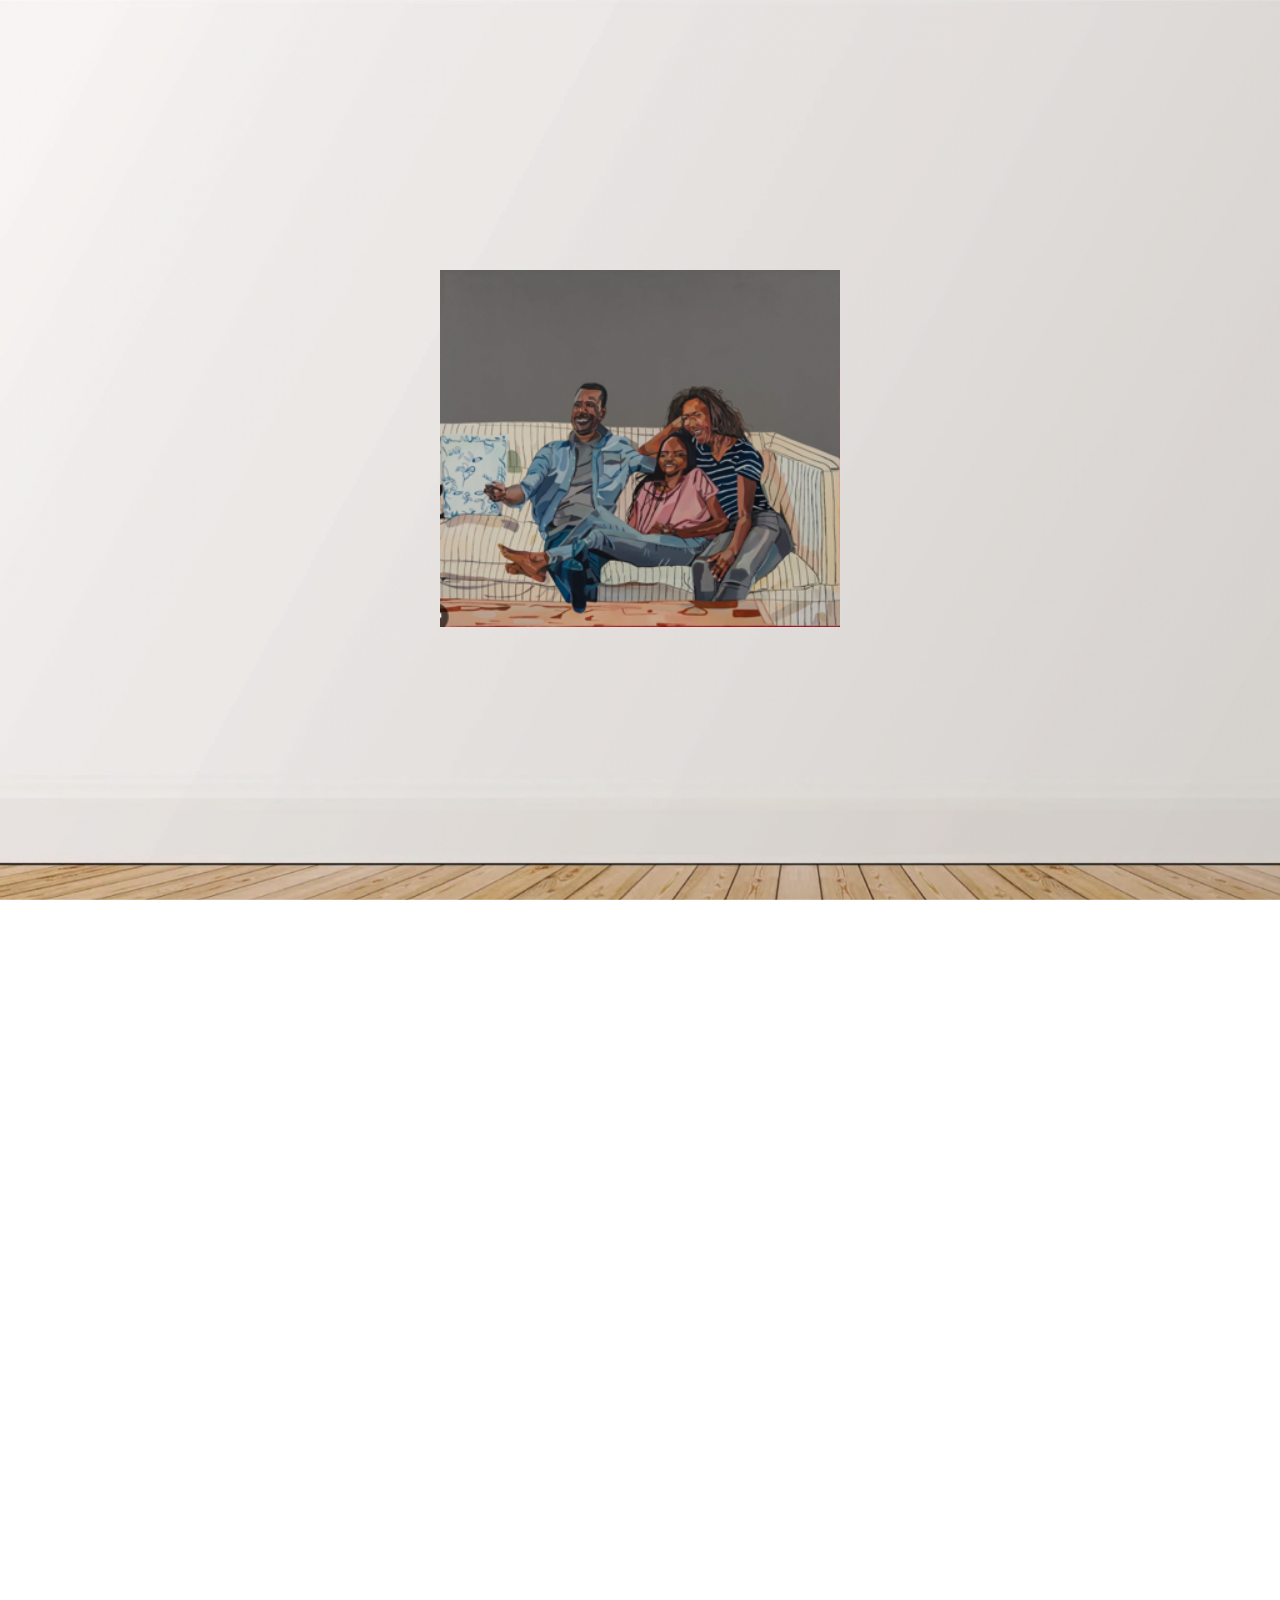
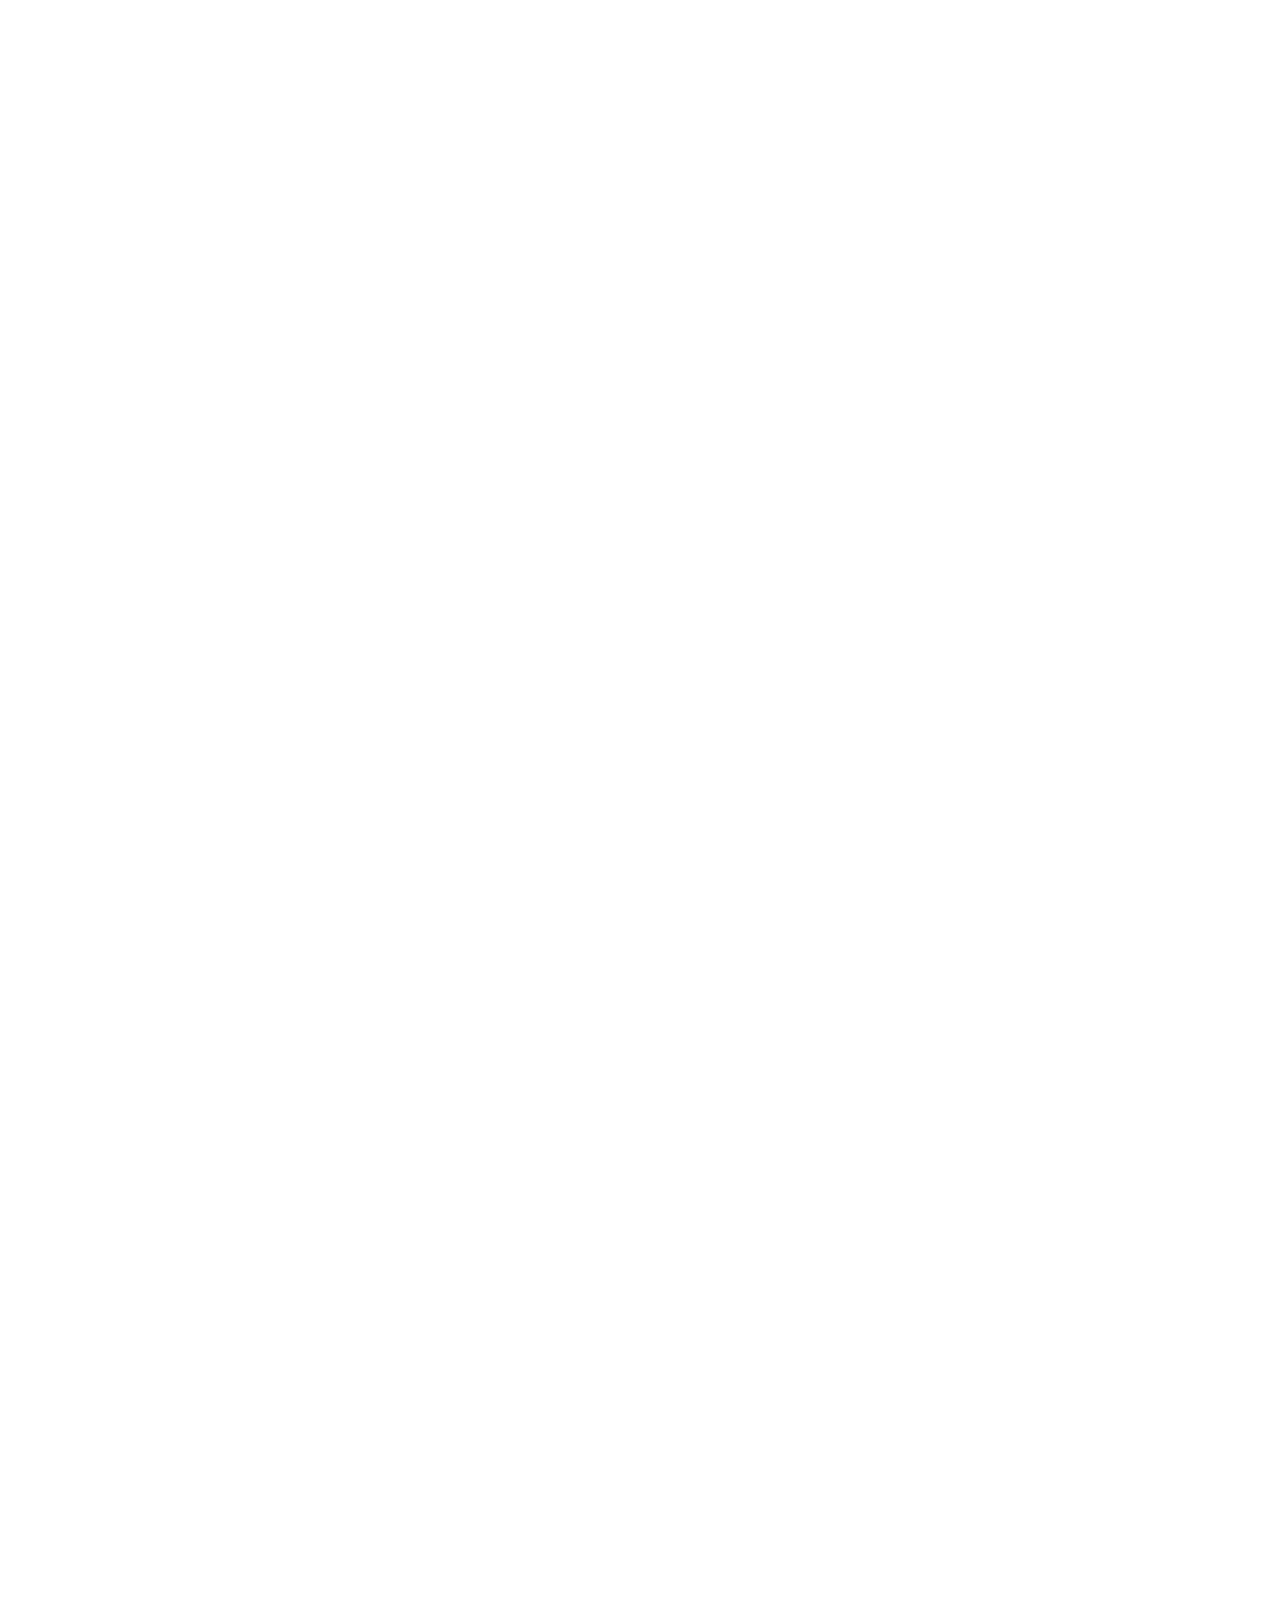
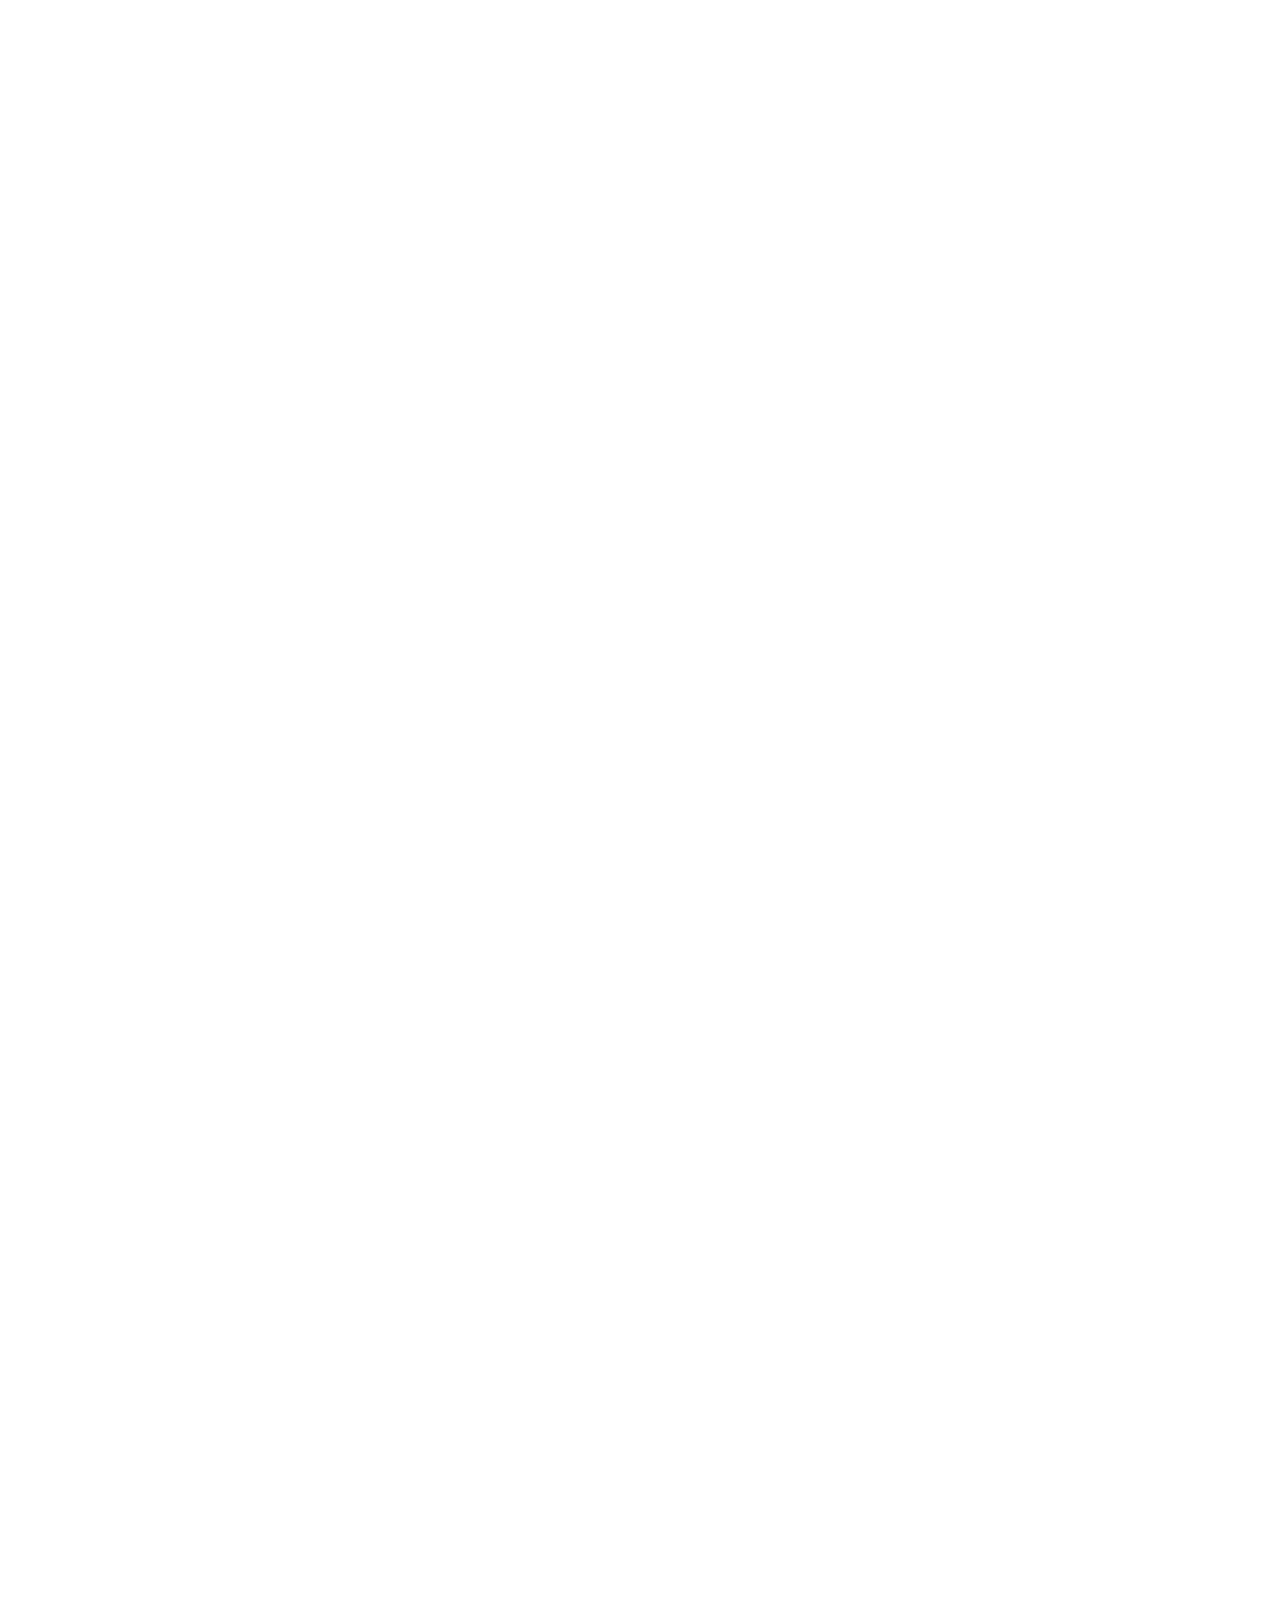
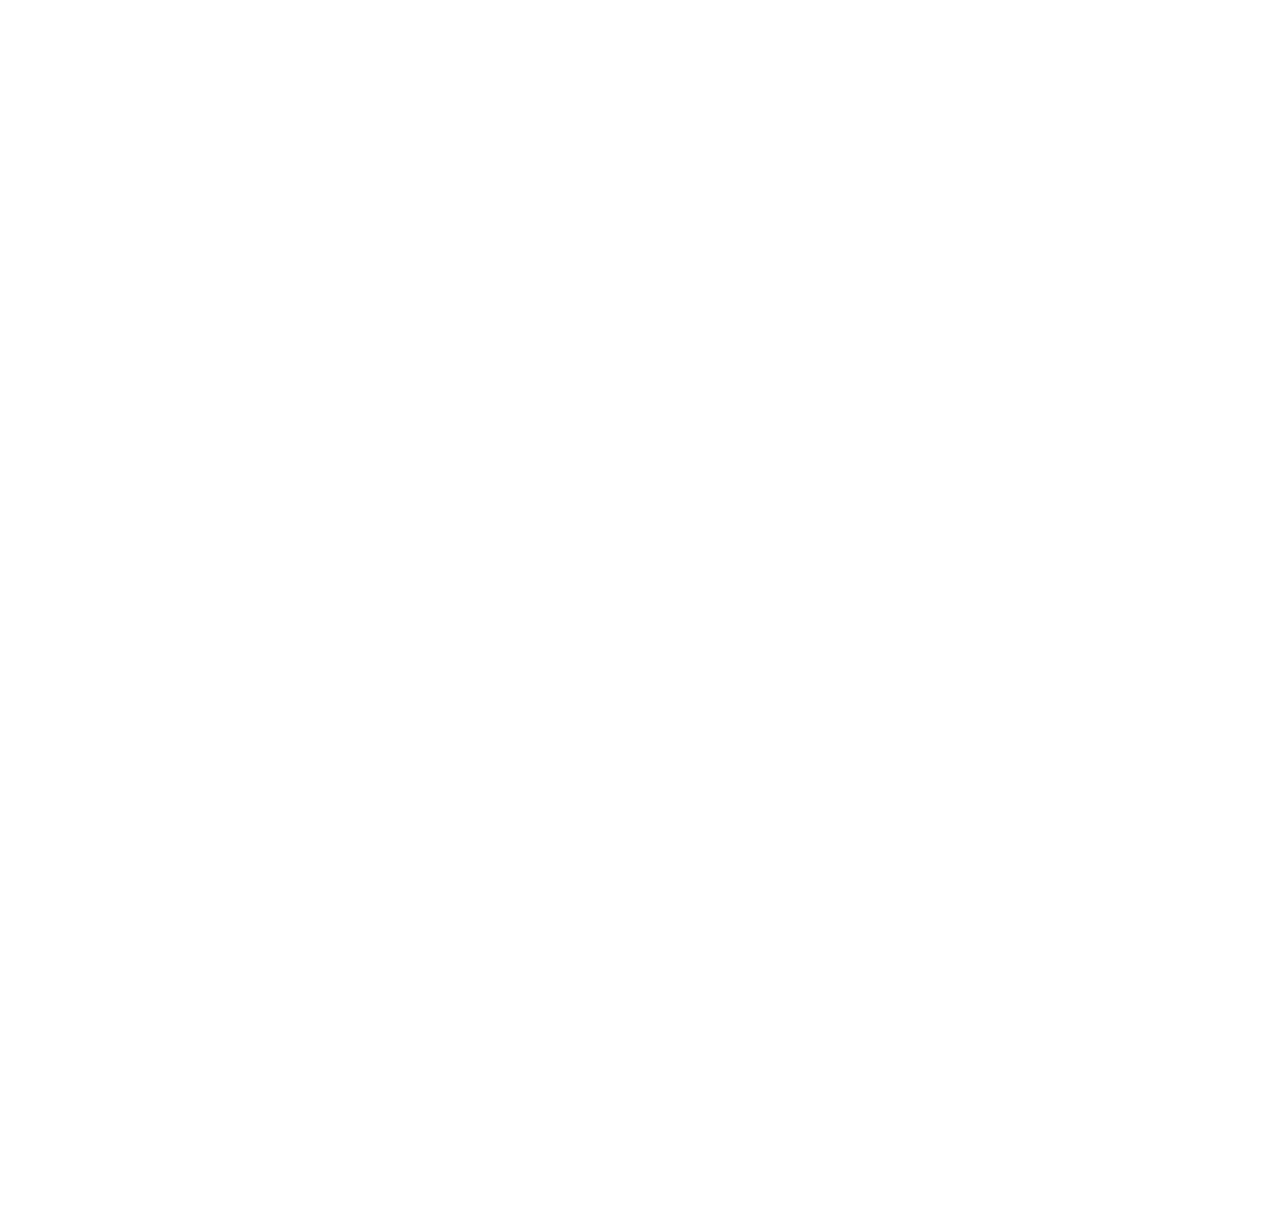
<file: index.html>
<!DOCTYPE html>
<html lang="en">
  <head>
    <meta charset="UTF-8" />
    <meta name="viewport" content="width=device-width, initial-scale=1.0" />
    <link
      href="https://cdn.jsdelivr.net/npm/bootstrap@5.1.3/dist/css/bootstrap.min.css"
      rel="stylesheet"
      integrity="sha384-1BmE4kWBq78iYhFldvKuhfTAU6auU8tT94WrHftjDbrCEXSU1oBoqyl2QvZ6jIW3"
      crossorigin="anonymous"
    />
    <link rel="stylesheet" href="styles.css" />
    <title>SCFROLLLS</title>
  </head>
  <body>
    <main>
      <div class="slider">
        <div class="slider-inner">
          <div class="item">
            <div class="block">
              <div class="container">
                <div class="row">
                  <div class="col-lg-12">
                    <img
                      class="img-fluid"
                      src="images/Screenshot 2023-07-12 at 18.01.29 Small.png"
                    />
                  </div>
                </div>
              </div>
            </div>
          </div>
          <div class="item">
            <div class="block">
              <div class="container">
                <div class="row">
                  <div class="col-lg-12">
                    <img
                      class="img-fluid"
                      src="images/Screenshot 2023-07-12 at 20.45.11 Small.png"
                    />
                  </div>
                </div>
              </div>
            </div>
          </div>
          <div class="item">
            <div class="block">
              <div class="container">
                <div class="row">
                  <div class="col-lg-12">
                    <img
                      class="img-fluid"
                      src="images/Screenshot 2023-07-15 at 16.18.14 Small.png"
                    />
                  </div>
                </div>
              </div>
            </div>
          </div>
          <div class="item">
            <div class="block">
              <div class="container">
                <div class="row">
                  <div class="col-lg-12">
                    <img
                      class="img-fluid"
                      src="images/Screenshot 2023-07-19 at 20.49.59 Small.png"
                    />
                  </div>
                </div>
              </div>
            </div>
          </div>
          <div class="item itemx2">
            <div class="block">
              <div class="container">
                <div class="row">
                  <div class="col-lg-12">
                    <img
                      class="img-fluid"
                      src="images/Screenshot 2023-07-16 at 16.36.28 Medium.png"
                    />
                  </div>
                </div>
            </div>
          </div>
        </div>
      </div>
    </main>

    <script src="app.js"></script>
  </body>
</html>
</file>
<file: styles.css>
@font-face {
  font-family: "Andale Mono"; /*Can be any text*/
  src: local("Andale Mono"), url("/font/AndaleMono.ttf") format("truetype");
}

body {
  font-family: "Andale Mono";
  text-transform: uppercase;
  background-image: url(images/GalleryWall.png);
  background-attachment: fixed;
  background-size: cover;
}

* {
  margin: 0;
  padding: 0;
  box-sizing: border-box;
}

main {
  position: fixed;
  top: 0;
  left: 0;
  width: 100%;
  height: 100vh;
}

.slider {
  position: absolute;
  top: 0;
  left: 0;
  min-width: 100%;
  height: 100%;
}

.slider-inner {
  position: absolute;
  top: 0;
  left: 0;
  width: 100vw;
  height: 100%;
  display: flex;
  justify-content: start;
}

.item {
  flex: none;
  position: relative;
  width: 100%;
  display: flex;
  justify-content: center;
  align-items: center;
}

img {
  width: 400px;
}

h1 {
  margin: 20px 0px;
}
</file>
